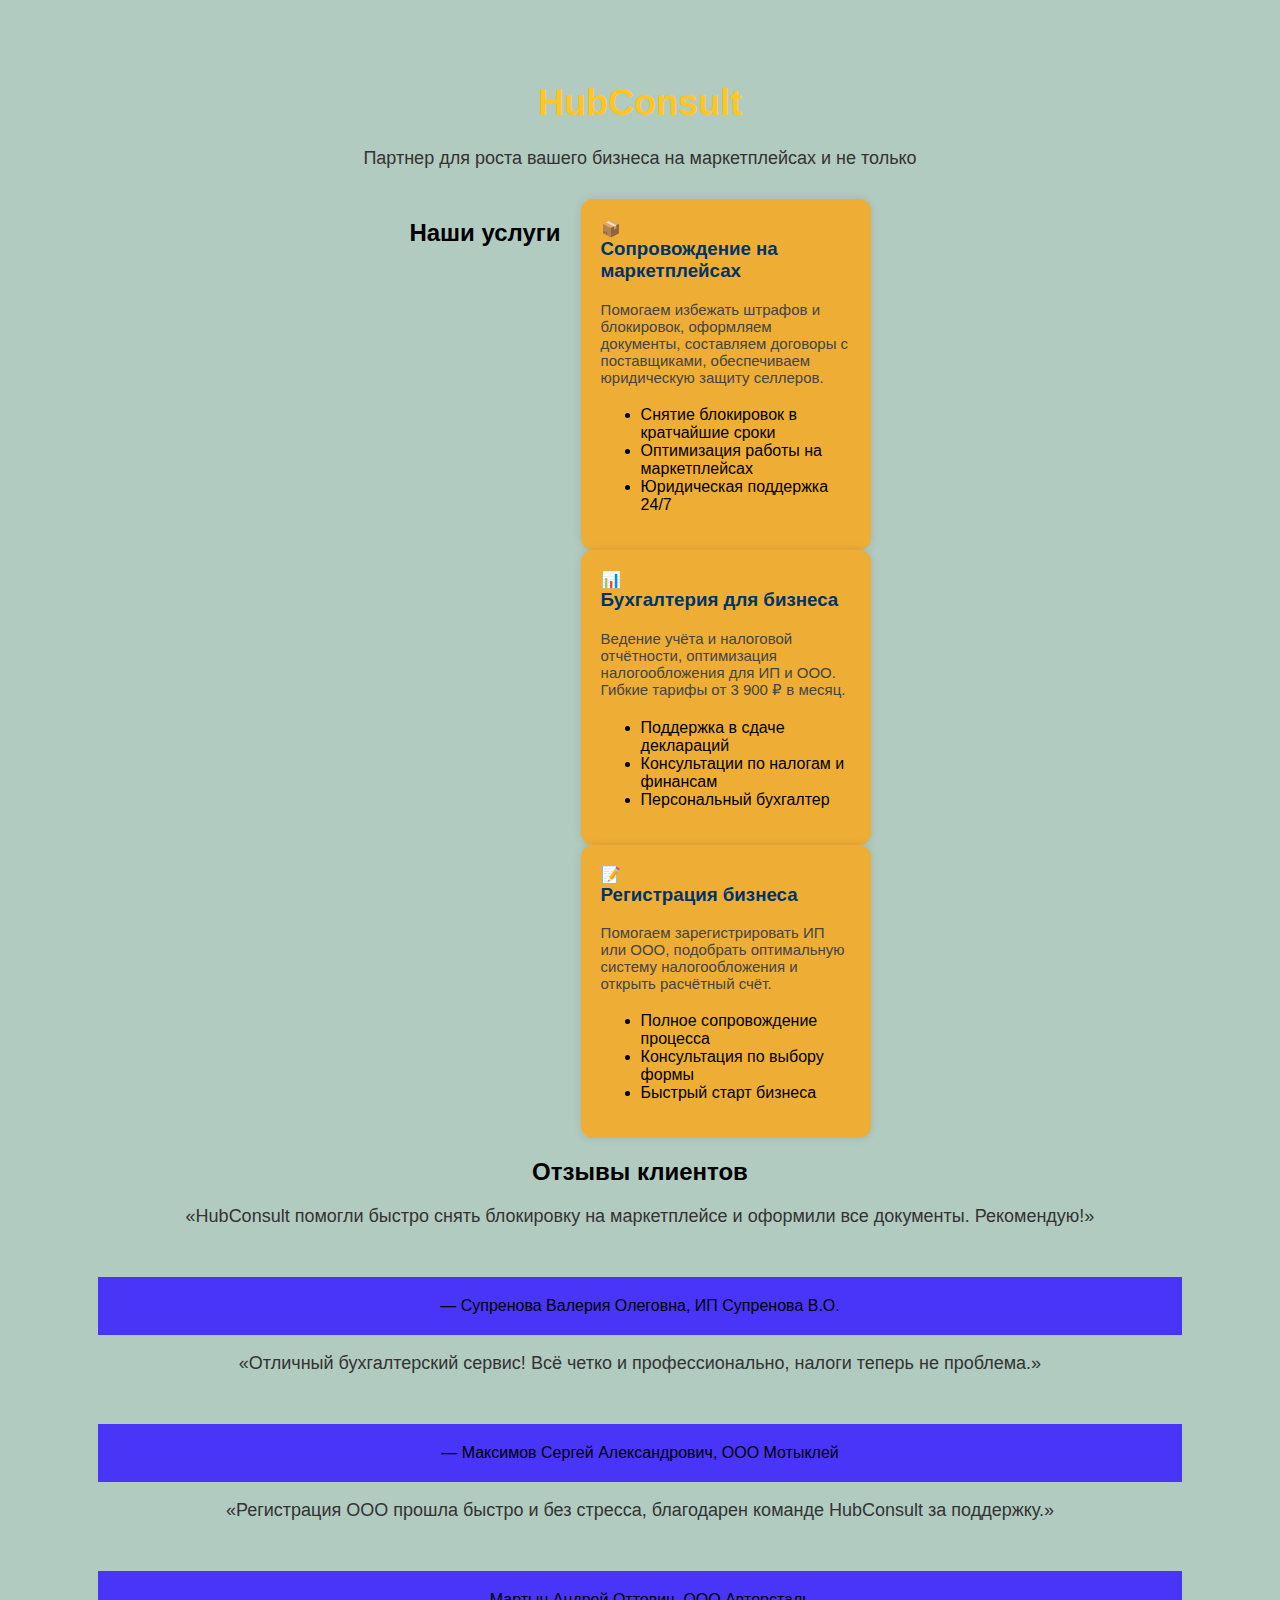
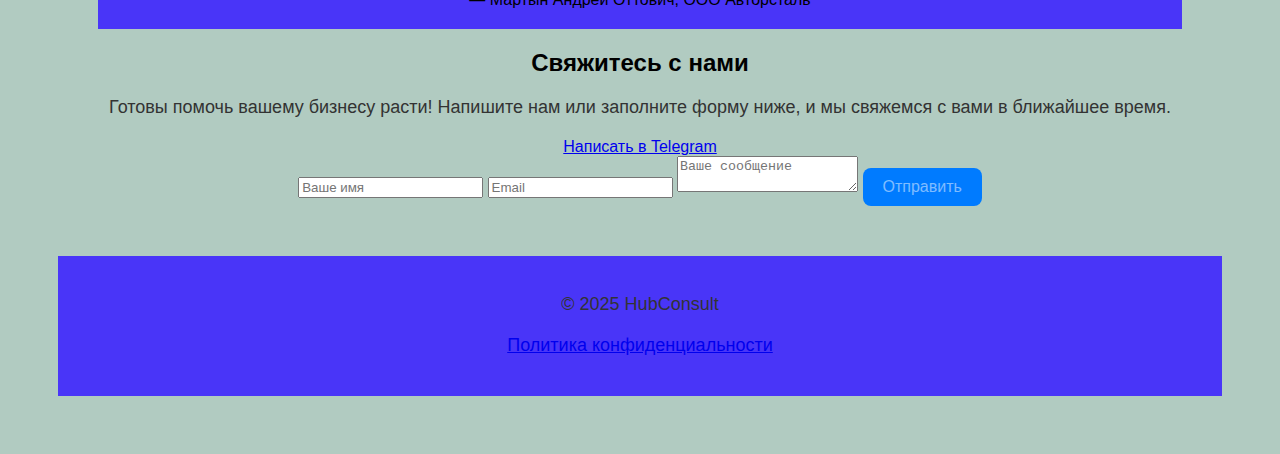
<file: index.html>
<!DOCTYPE html>
<html lang="ru">
<head>
  <meta charset="UTF-8" />
  <meta name="viewport" content="width=device-width, initial-scale=1" />
  <title>HubConsult — стратегические бизнес-консультации и сопровождение маркетплейсов</title>
<meta name="description" content="HubConsult — стратегические бизнес-консультации, сопровождение маркетплейсов, регистрация ИП и ООО, бухгалтерия и юридическая поддержка.">
<meta charset="UTF-8">
<meta name="viewport" content="width=device-width, initial-scale=1.0">
  <link rel="stylesheet" href="style.css" />
  <link rel="preconnect" href="https://fonts.googleapis.com" />
  <link rel="preconnect" href="https://fonts.gstatic.com" crossorigin />
  <link href="https://fonts.googleapis.com/css2?family=Inter:wght@400;600&display=swap" rel="stylesheet" />
</head>
<body>

  <header>
    <h1>HubConsult</h1>
    <p class="tagline">Партнер для роста вашего бизнеса на маркетплейсах и не только</p>
  </header>

  <section class="services">
    <h2>Наши услуги</h2>
    <div class="services-list">
      <div class="service">
        <div class="icon">📦</div>
        <h3>Сопровождение на маркетплейсах</h3>
        <p>Помогаем избежать штрафов и блокировок, оформляем документы, составляем договоры с поставщиками, обеспечиваем юридическую защиту селлеров.</p>
        <ul>
          <li>Снятие блокировок в кратчайшие сроки</li>
          <li>Оптимизация работы на маркетплейсах</li>
          <li>Юридическая поддержка 24/7</li>
        </ul>
      </div>
      <div class="service">
        <div class="icon">📊</div>
        <h3>Бухгалтерия для бизнеса</h3>
        <p>Ведение учёта и налоговой отчётности, оптимизация налогообложения для ИП и ООО. Гибкие тарифы от 3 900 ₽ в месяц.</p>
        <ul>
          <li>Поддержка в сдаче деклараций</li>
          <li>Консультации по налогам и финансам</li>
          <li>Персональный бухгалтер</li>
        </ul>
      </div>
      <div class="service">
        <div class="icon">📝</div>
        <h3>Регистрация бизнеса</h3>
        <p>Помогаем зарегистрировать ИП или ООО, подобрать оптимальную систему налогообложения и открыть расчётный счёт.</p>
        <ul>
          <li>Полное сопровождение процесса</li>
          <li>Консультация по выбору формы</li>
          <li>Быстрый старт бизнеса</li>
        </ul>
      </div>
    </div>
  </section>

  <section class="reviews">
    <h2>Отзывы клиентов</h2>
    <div class="reviews-list">
      <blockquote>
        <p>«HubConsult помогли быстро снять блокировку на маркетплейсе и оформили все документы. Рекомендую!»</p>
        <footer>— Супренова Валерия Олеговна, ИП Супренова В.О.</footer>
      </blockquote>
      <blockquote>
        <p>«Отличный бухгалтерский сервис! Всё четко и профессионально, налоги теперь не проблема.»</p>
        <footer>— Максимов Сергей Александрович, ООО Мотыклей</footer>
      </blockquote>
      <blockquote>
        <p>«Регистрация ООО прошла быстро и без стресса, благодарен команде HubConsult за поддержку.»</p>
        <footer>— Мартын Андрей Оттович, ООО Авторсталь</footer>
      </blockquote>
    </div>
  </section>

  <section class="contact">
    <h2>Свяжитесь с нами</h2>
    <p>Готовы помочь вашему бизнесу расти! Напишите нам или заполните форму ниже, и мы свяжемся с вами в ближайшее время.</p>
    <a href="https://t.me/HubConsult" target="_blank" class="btn">Написать в Telegram</a>

    <form id="contactForm" action="#" method="POST">
      <input type="text" name="name" placeholder="Ваше имя" required />
      <input type="email" name="email" placeholder="Email" required />
      <textarea name="message" placeholder="Ваше сообщение" required></textarea>
      <button type="submit">Отправить</button>
    </form>
  </section>

  <footer>
  <p>© 2025 HubConsult</p>
  <p><a href="privacy.html">Политика конфиденциальности</a></p>
</footer>

  <script>
    // Простая валидация формы (можно улучшить)
    document.getElementById('contactForm').addEventListener('submit', function(e) {
      e.preventDefault();
      alert('Спасибо за ваше сообщение! Мы скоро свяжемся с вами.');
      this.reset();
    });
  </script>
 </body>
 </html>
</file>
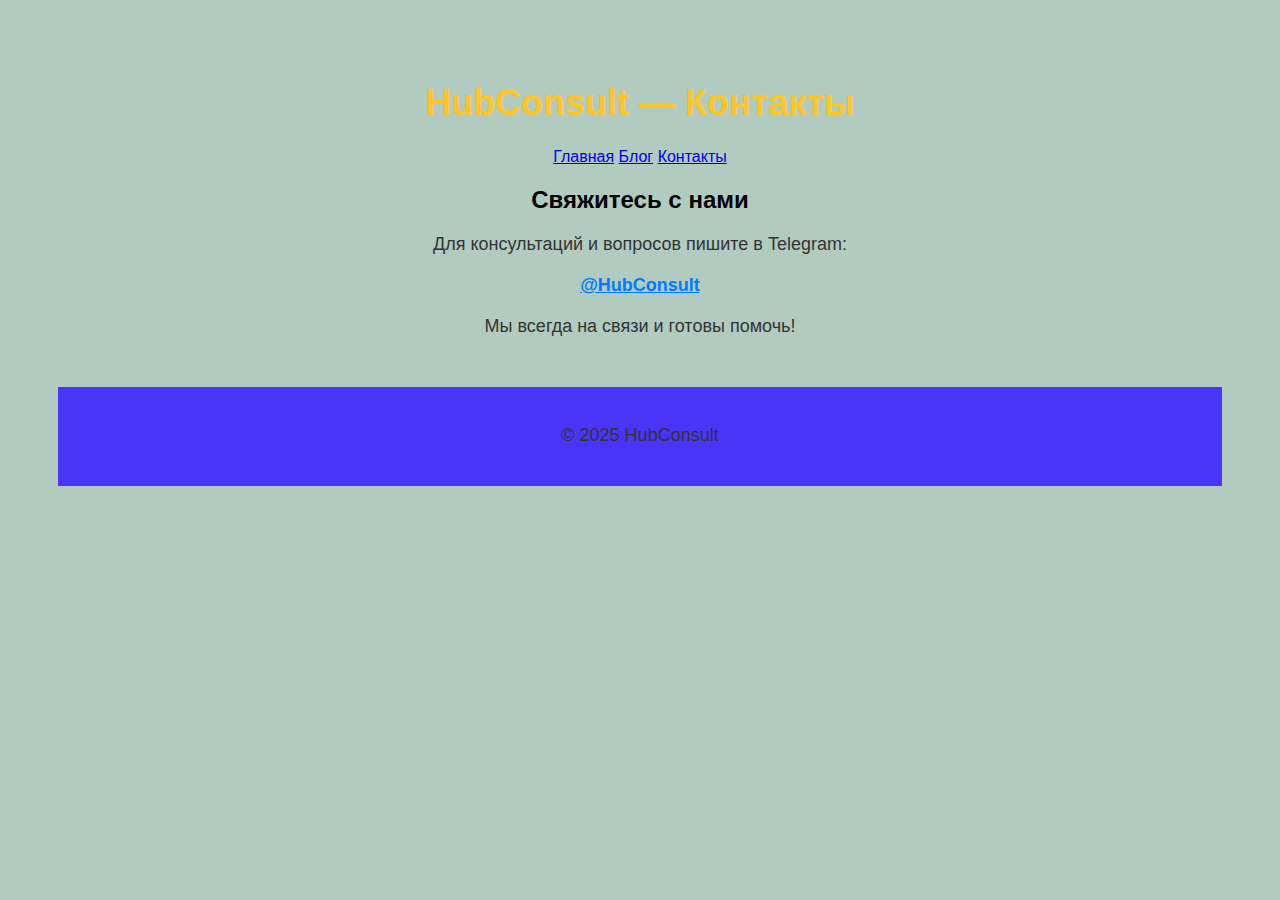
<file: contact.html>
<!DOCTYPE html>
<html lang="ru">
<head>
  <meta charset="UTF-8" />
  <meta name="viewport" content="width=device-width, initial-scale=1" />
  <title>Контакты — HubConsult</title>
  <link rel="stylesheet" href="style.css" />
</head>
<body>
  <header class="site-header">
    <h1>HubConsult — Контакты</h1>
    <nav class="main-nav">
      <a href="index.html">Главная</a>
      <a href="blog.html">Блог</a>
      <a href="contact.html" class="active">Контакты</a>
    </nav>
  </header>

  <main class="content-container">
    <h2>Свяжитесь с нами</h2>
    <p>Для консультаций и вопросов пишите в Telegram:</p>
    <p>
      <a href="https://t.me/HubConsult" target="_blank" rel="noopener" style="color:#007bff; font-weight: bold;">
        @HubConsult
      </a>
    </p>
    <p>Мы всегда на связи и готовы помочь!</p>
  </main>

  <footer>
    <p>© 2025 HubConsult</p>
  </footer>
</body>
</html>
</file>
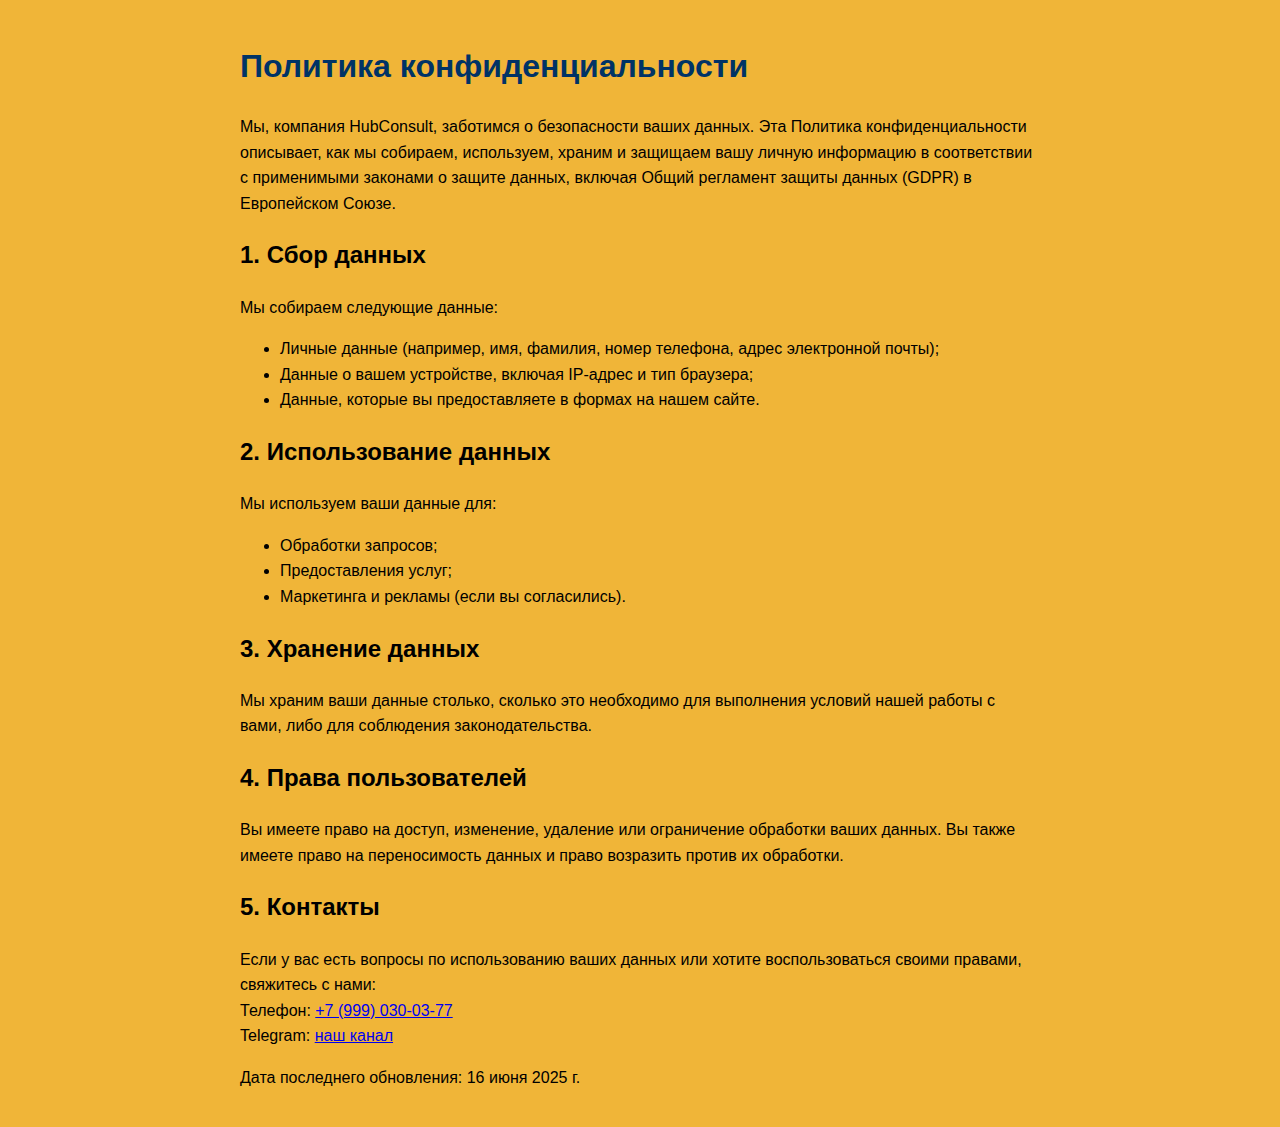
<file: privacy-ru.html>
<!DOCTYPE html>
<html lang="ru">
<head>
  <meta charset="UTF-8">
  <meta name="viewport" content="width=device-width, initial-scale=1.0">
  <title>Политика конфиденциальности</title>
  <style>
    body {
      font-family: Arial, sans-serif;
      line-height: 1.6;
      padding: 20px;
      max-width: 800px;
      margin: auto;
      background-color: #f0b538;
    }
    h1 {
      color: #003366;
    }
  </style>
</head>
<body>
  <h1>Политика конфиденциальности</h1>
  <p>Мы, компания HubConsult, заботимся о безопасности ваших данных. Эта Политика конфиденциальности описывает, как мы собираем, используем, храним и защищаем вашу личную информацию в соответствии с применимыми законами о защите данных, включая Общий регламент защиты данных (GDPR) в Европейском Союзе.</p>

  <h2>1. Сбор данных</h2>
  <p>Мы собираем следующие данные:</p>
  <ul>
    <li>Личные данные (например, имя, фамилия, номер телефона, адрес электронной почты);</li>
    <li>Данные о вашем устройстве, включая IP-адрес и тип браузера;</li>
    <li>Данные, которые вы предоставляете в формах на нашем сайте.</li>
  </ul>

  <h2>2. Использование данных</h2>
  <p>Мы используем ваши данные для:</p>
  <ul>
    <li>Обработки запросов;</li>
    <li>Предоставления услуг;</li>
    <li>Маркетинга и рекламы (если вы согласились).</li>
  </ul>

  <h2>3. Хранение данных</h2>
  <p>Мы храним ваши данные столько, сколько это необходимо для выполнения условий нашей работы с вами, либо для соблюдения законодательства.</p>

  <h2>4. Права пользователей</h2>
  <p>Вы имеете право на доступ, изменение, удаление или ограничение обработки ваших данных. Вы также имеете право на переносимость данных и право возразить против их обработки.</p>

  <h2>5. Контакты</h2>
  <p>Если у вас есть вопросы по использованию ваших данных или хотите воспользоваться своими правами, свяжитесь с нами:<br>
  Телефон: <a href="tel:+79990300377">+7 (999) 030-03-77</a><br>
  Telegram: <a href="https://t.me/your_channel_link" target="_blank">наш канал</a></p>

  <p>Дата последнего обновления: 16 июня 2025 г.</p>
</body>
</html>
</file>
<file: style.css>
body {
    background-color: hsla(157, 23%, 46%, 0.473);
    font-family: Arial, sans-serif;
    text-align: center;
    padding: 50px;
  }
  
  h1 {
    color: #ffc525;
    font-size: 36px;
  }
  
  p {
    color: #333;
    font-size: 18px;
    margin-bottom: 20px;
  }
  
  button {
    background-color: #007bff;
    color: rgba(255, 255, 255, 0.507);
    font-size: 16px;
    padding: 10px 20px;
    border: none;
    border-radius: 8px;
    cursor: pointer;
  }
  
  button:hover {
    background-color: #046cdb;
  }
  .section {
    background-color: #ffc64d;
    padding: 20px;
    margin-top: 20px;
    border-radius: 12px;
    box-shadow: 0 0 10px rgba(163, 38, 147, 0.1);
    max-width: 600px;
    margin-left: auto;
    margin-right: auto;
  }
  /* Контейнер по центру, максимум 600px */
.container {
    max-width: 600px;
    margin: 0 auto;
    background-color: rgb(83, 81, 247);
    padding: 20px;
    border-radius: 12px;
  }
  @media (max-width: 480px) {
    body {
      padding: 15px;
    }
  
    h1 {
      font-size: 24px;
    }
  
    p {
      font-size: 16px;
    }
  
    button {
      width: 100%;
      font-size: 18px;
    }@media (max-width: 480px) {
        .services {
          flex-direction: column;
          align-items: center;
        }
      
        .service {
          width: 100%;
        }
      }
      
  }.services {
    display: flex;
    flex-wrap: wrap;
    gap: 20px;
    justify-content: center;
    margin-top: 30px;
  }
  
  .service {
    background-color: #eeae36;
    border-radius: 12px;
    box-shadow: 0 0 10px rgba(0,0,0,0.1);
    padding: 20px;
    width: 250px;
    text-align: left;
    transition: transform 0.3s ease;
  }
  
  .service:hover {
    transform: translateY(-5px);
  }
  
  .service h3 {
    margin-top: 0;
    color: #003366;
  }
  
  .service p {
    font-size: 15px;
    color: #444;
  }
  /* Стили для видео внизу страницы */
.footer-video video {
    width: 100%;  /* Видео растягивается на всю ширину */
    height: 400px;  /* Устанавливаем высоту видео */
    object-fit: cover;  /* Видео будет обрезаться, чтобы заполнить экран */
  }
  
  /* Дополнительные стили для футера */
  footer {
    margin-top: 50px; /* Отступ сверху, чтобы видео не прилипало к остальному контенту */
    padding: 20px;
    background-color: #4935f8; /* Цвет фона футера */
  }
</file>
